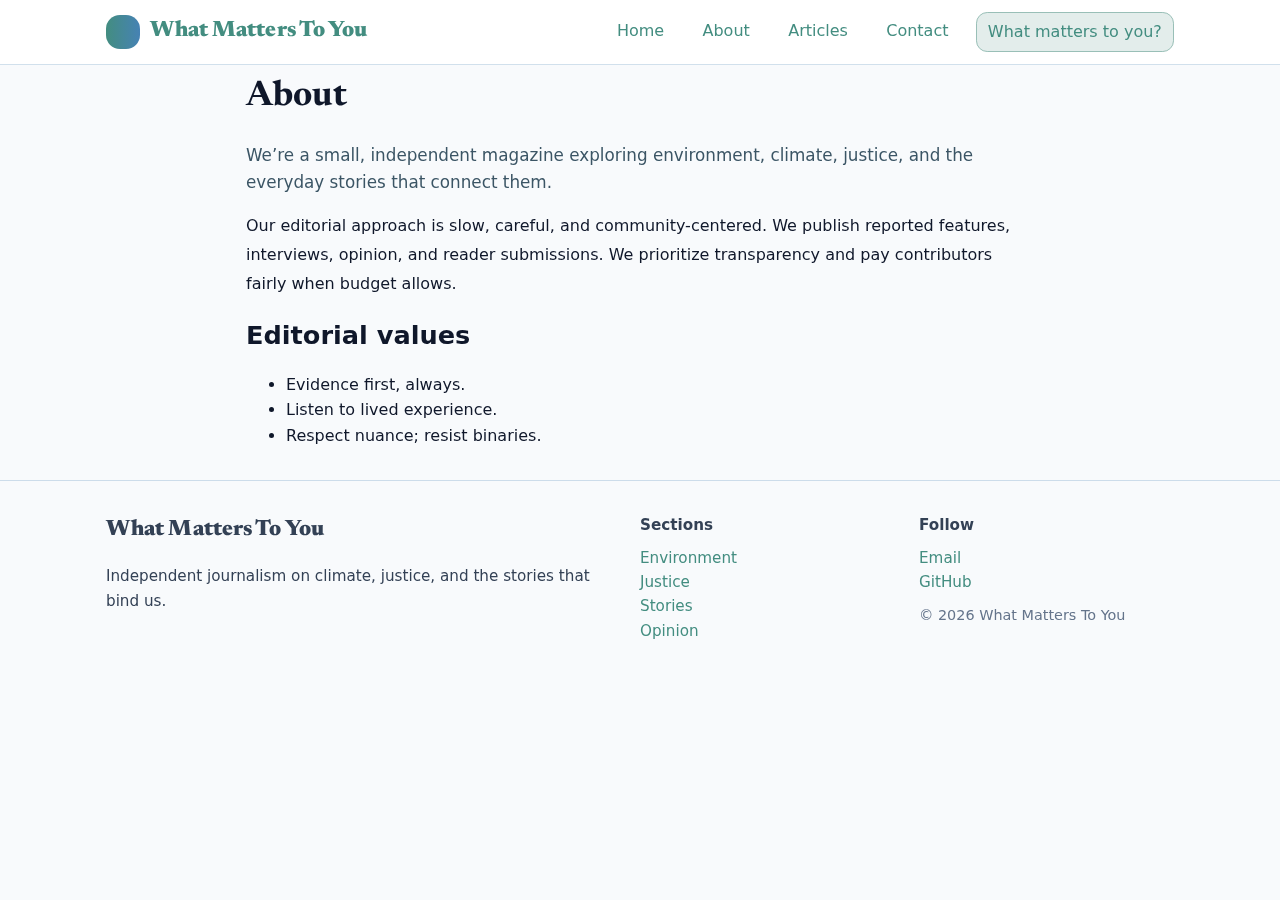
<file: about.html>
<!doctype html>
<html lang="en">
<head>
  <meta charset="utf-8"><meta name="viewport" content="width=device-width, initial-scale=1">
  <title>About — What Matters To You</title>
  <link rel="stylesheet" href="styles.css">
  <link rel="preconnect" href="https://fonts.googleapis.com">
  <link rel="preconnect" href="https://fonts.gstatic.com" crossorigin>
  <link href="https://fonts.googleapis.com/css2?family=Inter:wght@400;600;800&family=Newsreader:opsz,wght@6..72,600;6..72,800&display=swap" rel="stylesheet">
  <script type="module" src="shared.js"></script>
</head>
<body>
  <div id="site-header"></div>
  <main class="container" style="max-width:820px">
    <h1 class="serif">About</h1>
    <p class="lead">We’re a small, independent magazine exploring environment, climate, justice, and the everyday stories that connect them.</p>
    <div class="prose">
      <p>Our editorial approach is slow, careful, and community-centered. We publish reported features, interviews, opinion, and reader submissions. We prioritize transparency and pay contributors fairly when budget allows.</p>
      <h2>Editorial values</h2>
      <ul>
        <li>Evidence first, always.</li>
        <li>Listen to lived experience.</li>
        <li>Respect nuance; resist binaries.</li>
      </ul>
    </div>
  </main>
  <div id="site-footer"></div>
  <script type="module">
    import { renderHeader, renderFooter } from './shared.js';
    document.getElementById('site-header').innerHTML = renderHeader('about');
    document.getElementById('site-footer').innerHTML = renderFooter();
  </script>
</body>
</html>
</file>
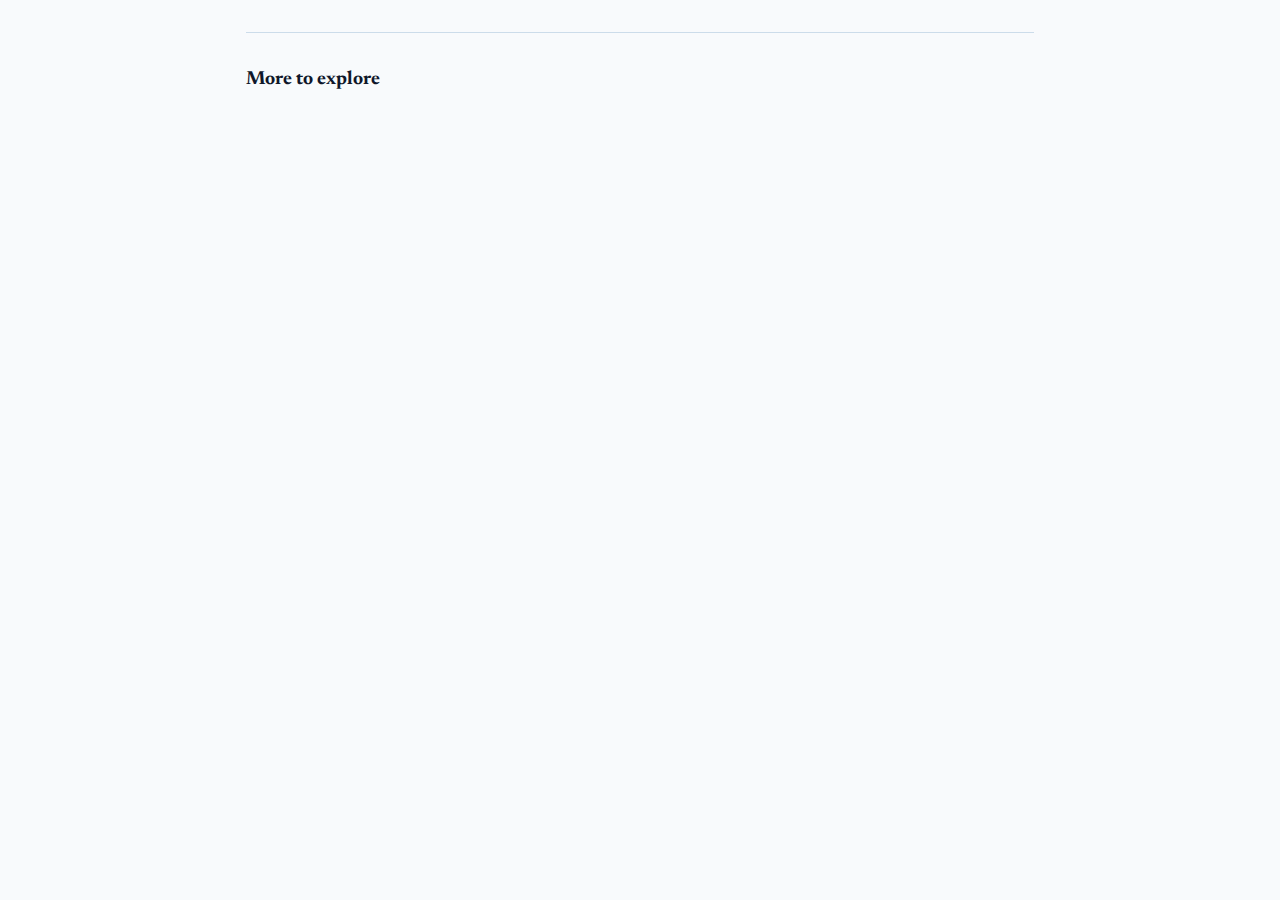
<file: article.html>
<!doctype html>
<html lang="en">
<head>
  <meta charset="utf-8"><meta name="viewport" content="width=device-width, initial-scale=1">
  <title>Article — What Matters To You</title>
  <link rel="stylesheet" href="styles.css">
  <link rel="preconnect" href="https://fonts.googleapis.com">
  <link rel="preconnect" href="https://fonts.gstatic.com" crossorigin>
  <link href="https://fonts.googleapis.com/css2?family=Inter:wght@400;600;800&family=Newsreader:opsz,wght@6..72,600;6..72,800&display=swap" rel="stylesheet">
  <script type="module" src="shared.js"></script>
</head>
<body>
  <div id="site-header"></div>
  <main class="container" style="max-width:820px">
    <article id="article"></article>
    <hr style="border:none;border-top:1px solid rgba(70,130,180,.25);margin:2rem 0">
    <section>
      <h3 class="serif">More to explore</h3>
      <div id="more" class="grid"></div>
    </section>
  </main>
  <div id="site-footer"></div>
  <script type="module">
    import { renderHeader, renderFooter } from './shared.js';
    document.getElementById('site-header').innerHTML = renderHeader('articles');
    document.getElementById('site-footer').innerHTML = renderFooter();

    const params = new URLSearchParams(location.search);
    const id = params.get('id');

    const res = await fetch('articles.json');
    const articles = await res.json();
    const art = articles.find(a => a.id === id) || articles[0];

    document.title = art.title + " — What Matters To You";

    const el = document.getElementById('article');
    el.innerHTML = \`
      <p class="kicker">\${art.category}</p>
      <h1 class="serif">\${art.title}</h1>
      <div class="byline">\${art.author} • \${new Date(art.date).toLocaleDateString()}</div>
      <img src="\${art.hero}" alt="" style="width:100%;height:420px;object-fit:cover;border-radius:16px;margin:1rem 0">
      <div class="prose">\${art.content}</div>
      <p class="byline">Tags: \${art.tags.map(t=>`<a href='articles.html?q=${encodeURIComponent(t)}'>#\${t}</a>`).join(' ')}</p>
    \`;

    // More
    const more = document.getElementById('more');
    articles.filter(a=>a.id!==art.id).slice(0,3).forEach(a=>{
      const card = document.createElement('article');
      card.className='card';
      card.innerHTML = \`
        <img src="\${a.hero}" alt="">
        <div class="card-body">
          <span class="badge">\${a.category}</span>
          <h3 class="serif"><a href="article.html?id=\${a.id}">\${a.title}</a></h3>
          <p>\${a.excerpt}</p>
        </div>\`;
      more.appendChild(card);
    });
  </script>
</body>
</html>
</file>
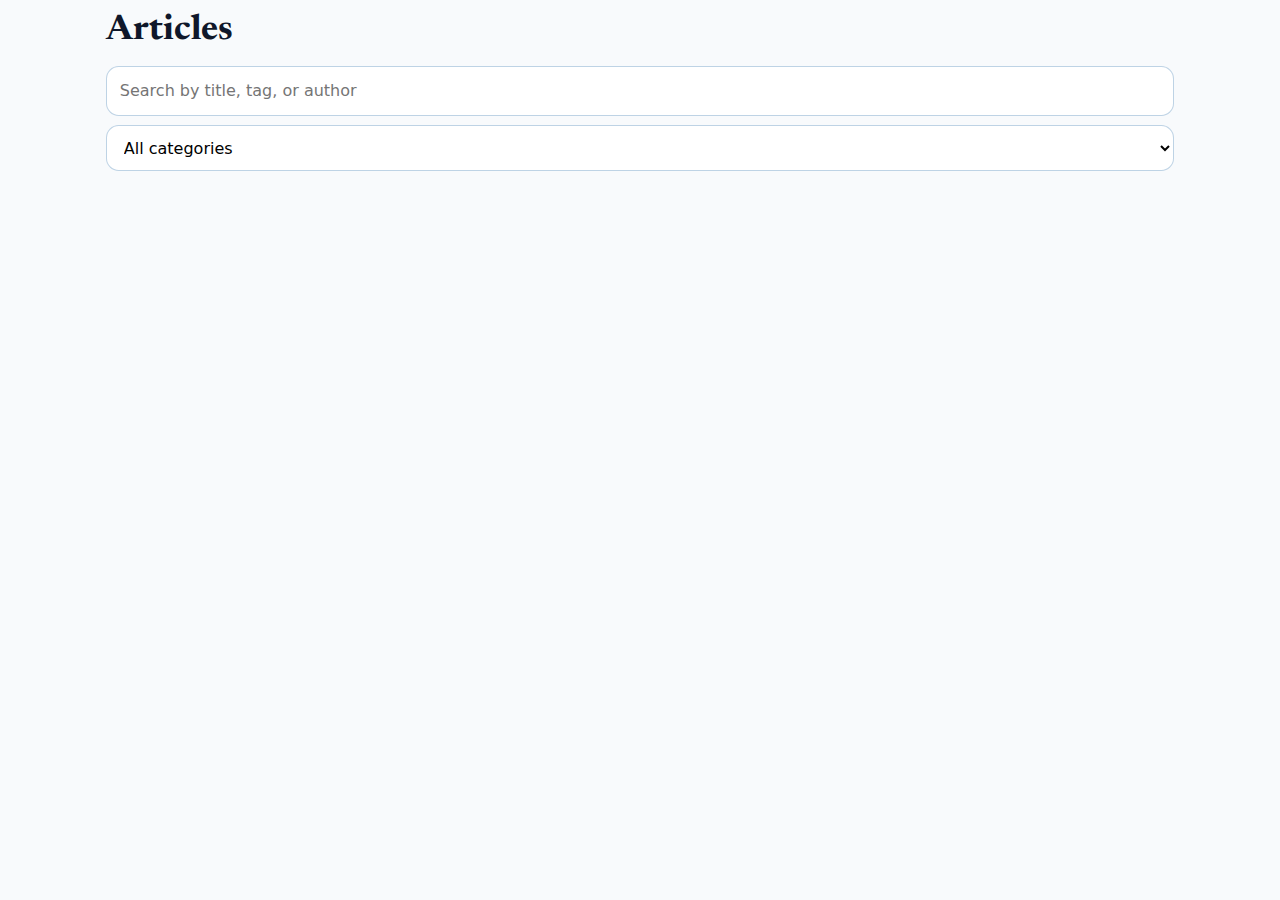
<file: articles.html>
<!doctype html>
<html lang="en">
<head>
  <meta charset="utf-8"><meta name="viewport" content="width=device-width, initial-scale=1">
  <title>Articles — What Matters To You</title>
  <link rel="stylesheet" href="styles.css">
  <link rel="preconnect" href="https://fonts.googleapis.com">
  <link rel="preconnect" href="https://fonts.gstatic.com" crossorigin>
  <link href="https://fonts.googleapis.com/css2?family=Inter:wght@400;600;800&family=Newsreader:opsz,wght@6..72,600;6..72,800&display=swap" rel="stylesheet">
  <script type="module" src="shared.js"></script>
</head>
<body>
  <div id="site-header"></div>
  <main class="container">
    <h1 class="serif">Articles</h1>
    <div class="controls">
      <input id="q" class="input" placeholder="Search by title, tag, or author">
      <select id="category">
        <option value="">All categories</option>
        <option>Environment</option>
        <option>Justice</option>
        <option>Stories</option>
        <option>Opinion</option>
      </select>
    </div>
    <div class="grid" id="list"></div>
  </main>
  <div id="site-footer"></div>
  <script type="module">
    import { renderHeader, renderFooter } from './shared.js';
    document.getElementById('site-header').innerHTML = renderHeader('articles');
    document.getElementById('site-footer').innerHTML = renderFooter();

    const params = new URLSearchParams(location.search);
    const initialCategory = params.get('category') || '';

    const res = await fetch('articles.json');
    const articles = await res.json();
    const list = document.getElementById('list');
    const q = document.getElementById('q');
    const cat = document.getElementById('category');
    cat.value = initialCategory;

    function render(items){
      list.innerHTML='';
      items.forEach(a=>{
        const card = document.createElement('article');
        card.className='card';
        card.innerHTML = \`
          <img src="\${a.hero}" alt="">
          <div class="card-body">
            <span class="badge">\${a.category}</span>
            <h3 class="serif"><a href="article.html?id=\${a.id}">\${a.title}</a></h3>
            <p>\${a.excerpt}</p>
            <div class="byline">\${a.author} • \${new Date(a.date).toLocaleDateString()}</div>
          </div>\`;
        list.appendChild(card);
      });
    }

    function filter(){
      const term = q.value.toLowerCase();
      const c = cat.value;
      const filtered = articles.filter(a => {
        const hay = (a.title + ' ' + a.excerpt + ' ' + a.author + ' ' + a.tags.join(' ')).toLowerCase();
        return (!c || a.category === c) && (!term || hay.includes(term));
      });
      render(filtered);
    }

    q.addEventListener('input', filter);
    cat.addEventListener('change', filter);
    filter();
  </script>
</body>
</html>
</file>
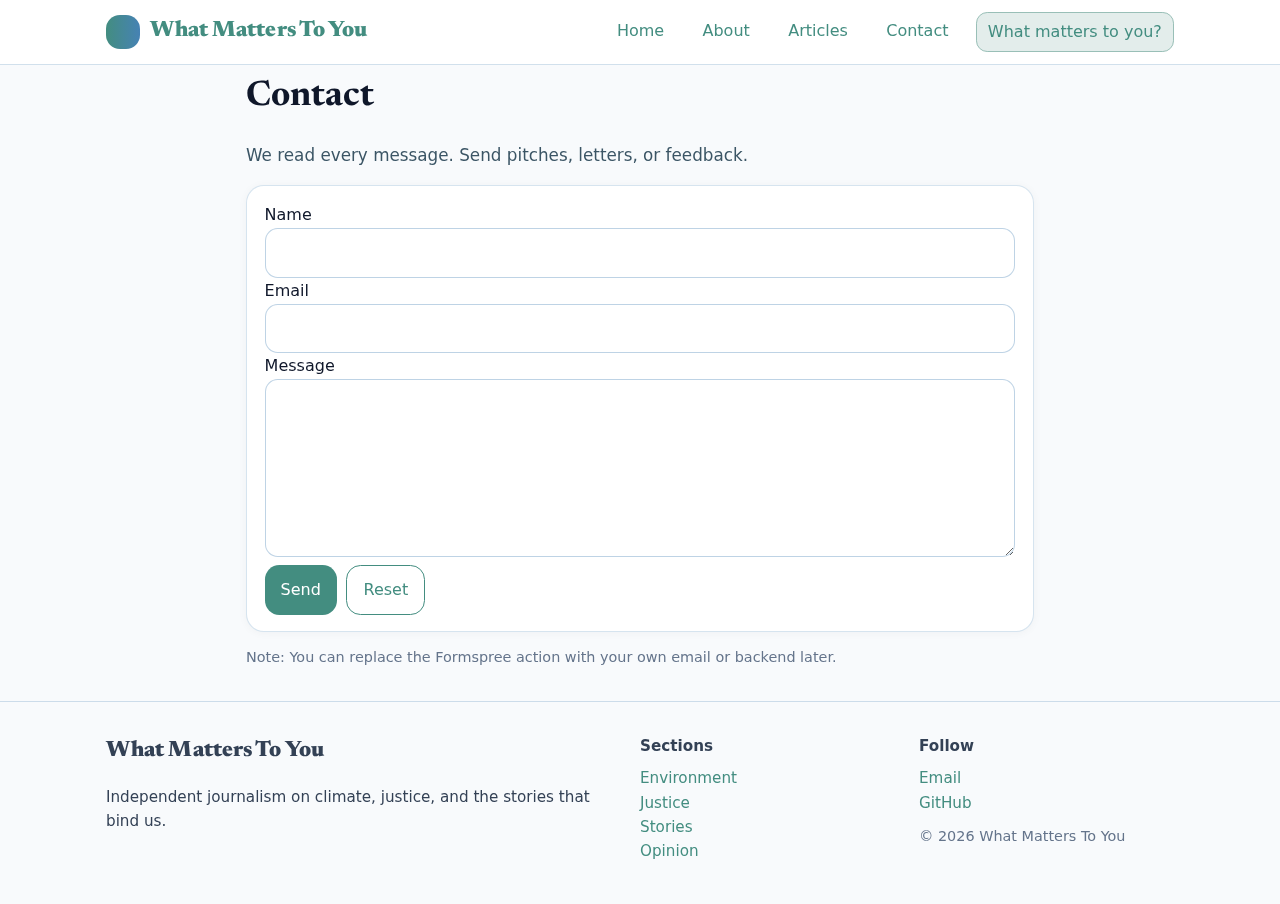
<file: contact.html>
<!doctype html>
<html lang="en">
<head>
  <meta charset="utf-8"><meta name="viewport" content="width=device-width, initial-scale=1">
  <title>Contact — What Matters To You</title>
  <link rel="stylesheet" href="styles.css">
  <link rel="preconnect" href="https://fonts.googleapis.com">
  <link rel="preconnect" href="https://fonts.gstatic.com" crossorigin>
  <link href="https://fonts.googleapis.com/css2?family=Inter:wght@400;600;800&family=Newsreader:opsz,wght@6..72,600;6..72,800&display=swap" rel="stylesheet">
  <script type="module" src="shared.js"></script>
</head>
<body>
  <div id="site-header"></div>
  <main class="container" style="max-width:820px">
    <h1 class="serif">Contact</h1>
    <p class="lead">We read every message. Send pitches, letters, or feedback.</p>
    <form class="card" action="https://formspree.io/f/mayvlbzw" method="POST" style="padding:1rem 1.1rem">
      <label>Name<br><input class="input" name="name" required></label><br>
      <label>Email<br><input class="input" type="email" name="_replyto" required></label><br>
      <label>Message<br><textarea class="input" rows="6" name="message" required></textarea></label><br>
      <div class="controls">
        <button type="submit">Send</button>
        <button type="reset" class="secondary">Reset</button>
      </div>
    </form>
    <p style="font-size:.9rem;color:#64748b">Note: You can replace the Formspree action with your own email or backend later.</p>
  </main>
  <div id="site-footer"></div>
  <script type="module">
    import { renderHeader, renderFooter } from './shared.js';
    document.getElementById('site-header').innerHTML = renderHeader('contact');
    document.getElementById('site-footer').innerHTML = renderFooter();
  </script>
</body>
</html>
</file>
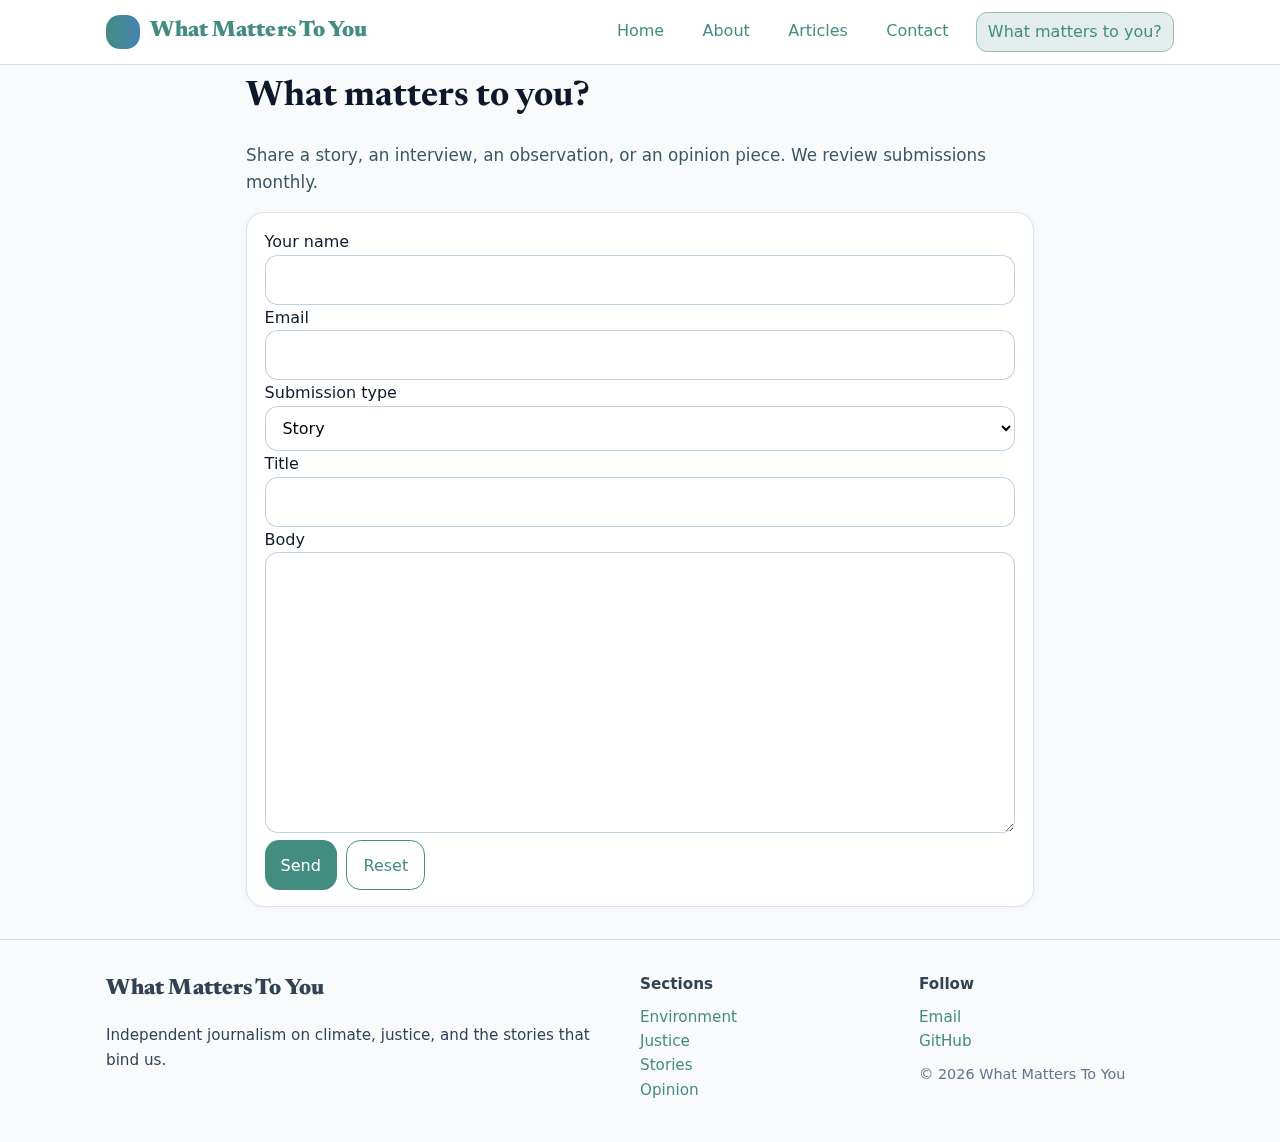
<file: submit.html>
<!doctype html>
<html lang="en">
<head>
  <meta charset="utf-8"><meta name="viewport" content="width=device-width, initial-scale=1">
  <title>What matters to you? — Submit</title>
  <link rel="stylesheet" href="styles.css">
  <link rel="preconnect" href="https://fonts.googleapis.com">
  <link rel="preconnect" href="https://fonts.gstatic.com" crossorigin>
  <link href="https://fonts.googleapis.com/css2?family=Inter:wght@400;600;800&family=Newsreader:opsz,wght@6..72,600;6..72,800&display=swap" rel="stylesheet">
  <script type="module" src="shared.js"></script>
</head>
<body>
  <div id="site-header"></div>
  <main class="container" style="max-width:820px">
    <h1 class="serif">What matters to you?</h1>
    <p class="lead">Share a story, an interview, an observation, or an opinion piece. We review submissions monthly.</p>
    <form class="card" id="submission-form" style="padding:1rem 1.1rem">
      <label>Your name<br><input class="input" name="name" required></label><br>
      <label>Email<br><input class="input" type="email" name="email" required></label><br>
      <label>Submission type<br>
        <select class="input" name="type" required>
          <option>Story</option>
          <option>Interview</option>
          <option>Opinion</option>
          <option>Other</option>
        </select>
      </label><br>
      <label>Title<br><input class="input" name="title" required></label><br>
      <label>Body<br><textarea class="input" rows="10" name="body" required></textarea></label><br>
      <div class="controls">
        <button type="submit">Send</button>
        <button type="reset" class="secondary">Reset</button>
      </div>
    </form>
    <div id="thanks" class="card" style="display:none;padding:1rem 1.1rem">
      <h3 class="serif">Thank you for sharing.</h3>
      <p>We received your story. We can’t respond to every submission, but we read them all.</p>
    </div>
  </main>
  <div id="site-footer"></div>
  <script type="module">
    import { renderHeader, renderFooter } from './shared.js';
    document.getElementById('site-header').innerHTML = renderHeader('submit');
    document.getElementById('site-footer').innerHTML = renderFooter();

    // Optional: store to local file via Formspree or temporary localStorage
    const form = document.getElementById('submission-form');
    form.addEventListener('submit', async (e)=>{
      e.preventDefault();
      const data = Object.fromEntries(new FormData(form).entries());
      // Simulate submit (you can replace with Formspree or your backend)
      localStorage.setItem('wmty-last-submission', JSON.stringify({...data, date: new Date().toISOString()}));
      form.style.display = 'none';
      document.getElementById('thanks').style.display = 'block';
    });
  </script>
</body>
</html>
</file>
<file: styles.css>
/* What Matters To You — minimal newsroom theme */
:root{
  --steel:#4682B4;
  --silk:#488AC7;
  --koi:#659EC7;
  --columbia:#87AFC7;
  --blueGreen:#7BCCB5;
  --mint:#AAF0D1;
  --turtle:#438D80;
  --ink:#0f172a;
  --paper:#f8fafc;
}
*{box-sizing:border-box}
html,body{margin:0;padding:0;background:var(--paper);color:var(--ink)}
body{font-family: system-ui, -apple-system, Segoe UI, Roboto, Inter, Helvetica, Arial, sans-serif; line-height:1.6}
.serif{font-family: 'Newsreader', ui-serif, Georgia, 'Times New Roman', serif}
a{color:var(--turtle);text-decoration:none}
a:hover{text-decoration:underline}
.container{max-width:1100px;margin:0 auto;padding:0 1rem}
.header{position:sticky;top:0;background:rgba(255,255,255,.9);backdrop-filter:saturate(180%) blur(10px);border-bottom:1px solid rgba(70,130,180,.25);z-index:50}
.nav{display:flex;align-items:center;justify-content:space-between;padding:.75rem 0;gap:1rem}
.logo{display:flex;align-items:center;gap:.6rem}
.logo-badge{width:34px;height:34px;border-radius:14px;background:linear-gradient(90deg,var(--turtle),var(--steel))}
.brand{font-weight:800;font-size:1.4rem;letter-spacing:.1px}
.menu{display:flex;gap:1rem;flex-wrap:wrap}
.menu a{padding:.4rem .7rem;border-radius:.7rem}
.menu a.cta{background:color-mix(in oklab, var(--turtle) 15%, white);border:1px solid color-mix(in oklab, var(--turtle) 55%, white);}
.menu a:hover{background:rgba(15,23,42,.05);text-decoration:none}
.hero{display:grid;grid-template-columns:1.2fr .8fr; gap:2rem; padding:1.5rem 0 0}
@media (max-width:900px){ .hero{grid-template-columns:1fr} }
.card{background:#fff;border:1px solid rgba(70,130,180,.22);border-radius:18px;overflow:hidden;box-shadow:0 1px 10px rgba(15, 23, 42, .04)}
.card img{width:100%;height:250px;object-fit:cover}
.card-body{padding:1rem 1.1rem}
.badge{display:inline-block;background:rgba(67,141,128,.12);color:var(--turtle);padding:.12rem .5rem;border-radius:.5rem;font-size:.75rem;margin-bottom:.4rem}
.grid{display:grid;grid-template-columns:repeat(3,1fr);gap:1.25rem}
@media (max-width:900px){ .grid{grid-template-columns:1fr 1fr} }
@media (max-width:640px){ .grid{grid-template-columns:1fr} }
.kicker{font-size:.9rem;color:#315c55;margin-bottom:.25rem;letter-spacing:.2px}
h1,h2,h3{margin:.2rem 0 .4rem}
h1{font-size:2.2rem}
h2{font-size:1.6rem}
h3{font-size:1.2rem}
.lead{font-size:1.05rem;color:#3b5565}
.section-title{margin:2rem 0 .75rem;font-weight:800}
.footer{border-top:1px solid rgba(70,130,180,.25);margin-top:2rem;padding:2rem 0;color:#334155;font-size:.95rem}
.input, textarea, select{width:100%;padding:.7rem .8rem;border-radius:.8rem;border:1px solid rgba(70,130,180,.35);background:#fff;font:inherit}
button{font:inherit;border:none;border-radius:.9rem;padding:.7rem 1rem;background:var(--turtle);color:#fff;cursor:pointer}
button.secondary{background:#fff;color:var(--turtle);border:1px solid var(--turtle)}
.controls{display:flex;gap:.6rem;flex-wrap:wrap}
.table{width:100%;border-collapse:collapse}
.table th, .table td{padding:.6rem;border-bottom:1px solid rgba(70,130,180,.18);text-align:left}
.byline{color:#475569;font-size:.9rem}
.prose p{margin:1rem 0;line-height:1.8}
blockquote{border-left:4px solid var(--turtle);padding:.2rem .9rem;color:#28564f;background:rgba(171,240,209,.15)}
</file>
